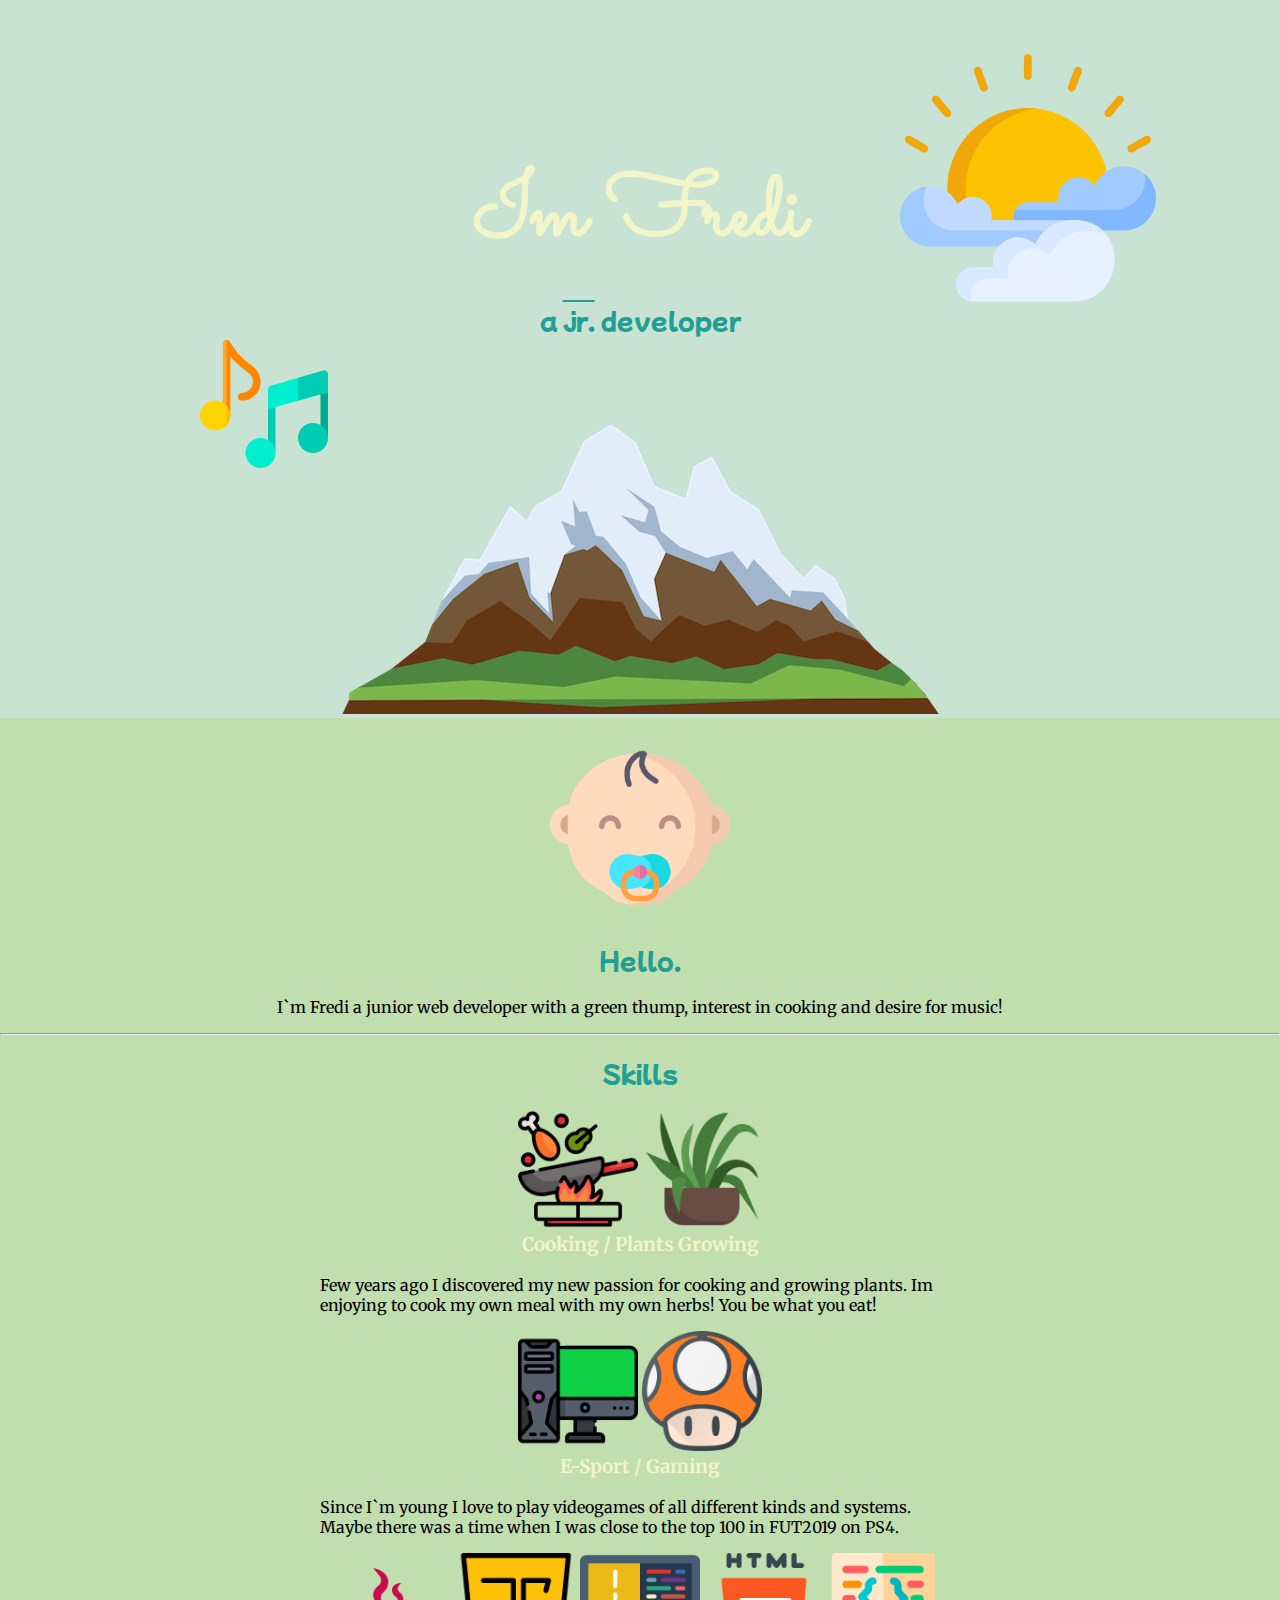
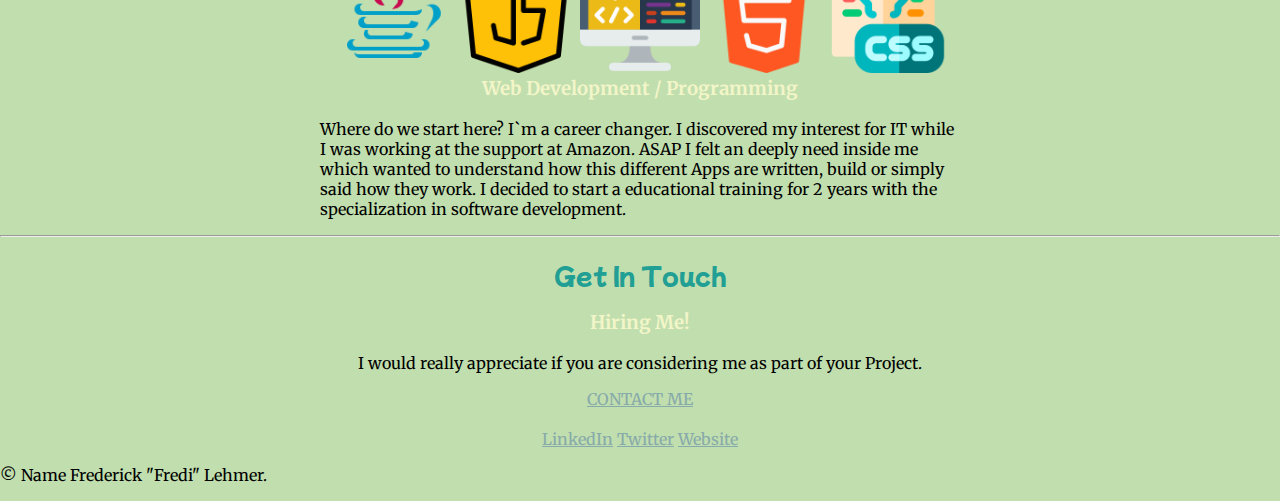
<file: index.html>
<!DOCTYPE html>
<html lang="en" dir="ltr">

<head>
  <meta charset="utf-8">
  <title>Fredi`s Webpage</title>
  <link rel="stylesheet" href="css/styles.css">
  <link rel="icon" href="favicon.ico">
  <link rel="preconnect" href="https://fonts.googleapis.com">
  <link rel="preconnect" href="https://fonts.gstatic.com" crossorigin>
  <link href="https://fonts.googleapis.com/css2?family=Merriweather&family=Mochiy+Pop+P+One&family=Sacramento&display=swap" rel="stylesheet">
</head>

<body>


  <div class="topcontainer">
    <img class="topCloud" src="images/sun.png" alt="cloud-img">
    <h1>Im Fredi</h1>
    <h2>a <span>jr.</span> developer</h2>
    <img class="bottomCloud" src="images/music-note.png" alt="cloud-img">
    <img src="images/mountain.png" alt="mountain-img">

  </div>

  <div class="middlecontainer">
    <div class="profile">
      <img class="profilePicture" src="images/baby.png" alt="Me">
      <h2>Hello.</h2>
      <p class="parCenter">I`m Fredi a junior web developer with a green thump, interest in cooking and desire for music!</p>
    </div>
    <hr>
    <div class="skills">
      <h2>Skills</h2>
      <div class="skill-row">
        <img class="skillPicture" src="images/cooking.png" alt="Plant">
        <img class="skillPicture" src="images/spider-plant.png" alt="Plant">
        <h3>Cooking / Plants Growing</h3>
        <p>Few years ago I discovered my new passion for cooking and growing plants. Im enjoying to cook my own meal with my own herbs! You be what you eat!</p>
      </div>
      <div class="skill-row">
        <img class="skillPicture" src="images/pc.png" alt="Gaming">
        <img class="skillPicture" src="images/toad.png" alt="Mushroom">
        <h3>E-Sport / Gaming</h3>
        <p>Since I`m young I love to play videogames of all different kinds and systems. Maybe there was a time when I was close to the top 100 in FUT2019 on PS4. </p>
      </div>
      <div class="skill-row">
        <img class="skillPicture" src="images/java.png" alt="Java">
        <img class="skillPicture" src="images/java-script.png" alt="Java-Script">
        <img class="skillPicture" src="images/coding.png" alt="Coding">
        <img class="skillPicture" src="images/html-5.png" alt="HTML">
        <img class="skillPicture" src="images/css.png" alt="CSS">
        <h3>Web Development / Programming</h3>
        <p>Where do we start here? I`m a career changer. I discovered my interest for IT while I was working at the support at Amazon. ASAP I felt an deeply need inside me which wanted to understand how this different Apps are written, build or simply said how they work.  I decided to start a educational training for 2 years with the specialization in software development. </p>
      </div>
    </div>
    <hr>
    <div class="contact-me">
      <h2>Get In Touch</h2>
      <h3>Hiring Me!</h3>
      <p class="parCenter">I would really appreciate if you are considering me as part of your Project. </p>
      <a class="btn" href="mailto:name@email.com">CONTACT ME</a>
    </div>
  </div>


  <div class="bottomcontainer">
    <a class="footer-link" href="https://www.linkedin.com/">LinkedIn</a>
    <a class="footer-link" href="https://twitter.com/">Twitter</a>
    <a class="footer-link" href="https://www.appbrewery.co/">Website</a>
    <p>© Name Frederick "Fredi" Lehmer.</p>

  </div>
</body>

</html>
</file>
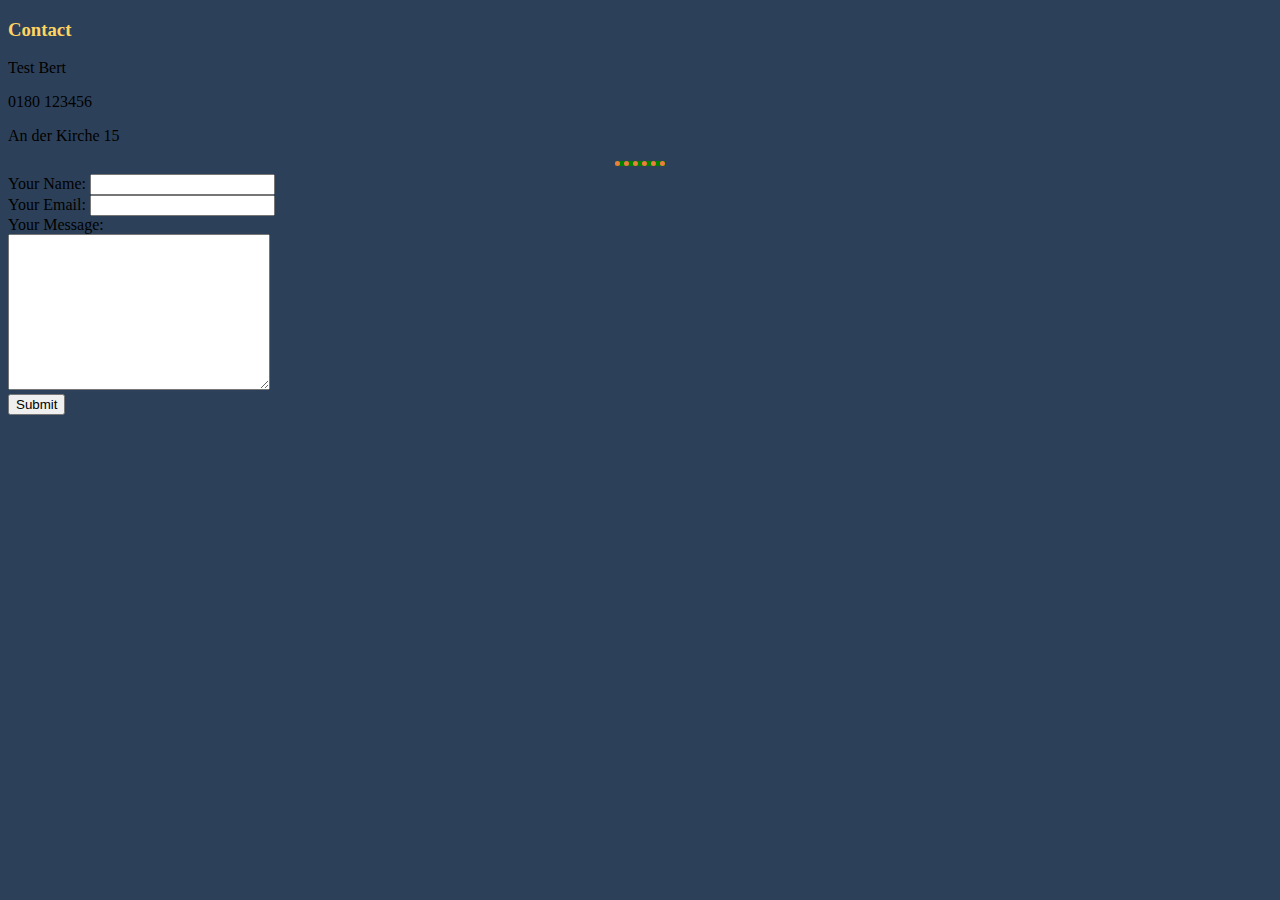
<file: contact.html>
<!DOCTYPE html>
<html lang="en" dir="ltr">
  <head>
    <meta charset="utf-8">
    <title>Contact Me</title>
    <link rel="stylesheet" href="css/style.css">
  </head>
  <body>
    <h3>Contact</h3>
      <p>Test Bert</p>
      <p>0180 123456</p>
      <p>An der Kirche 15</p>
<hr color="green">
      <form class="" action="mailto:Test@test.com" method="post" enctype="text/plain">
        <label for="">Your Name: </label>
        <input type="text" name="yourName" value=""><br>
        <label for="">Your Email:</label>
        <input type="email" name="yourEmail" value=""><br>
        <label for="">Your Message: </label><br>
        <textarea name="yourMessage" rows="10" cols="30"></textarea><br>
        <input type="submit" name="">
      </form>
  </body>
</html>
</file>
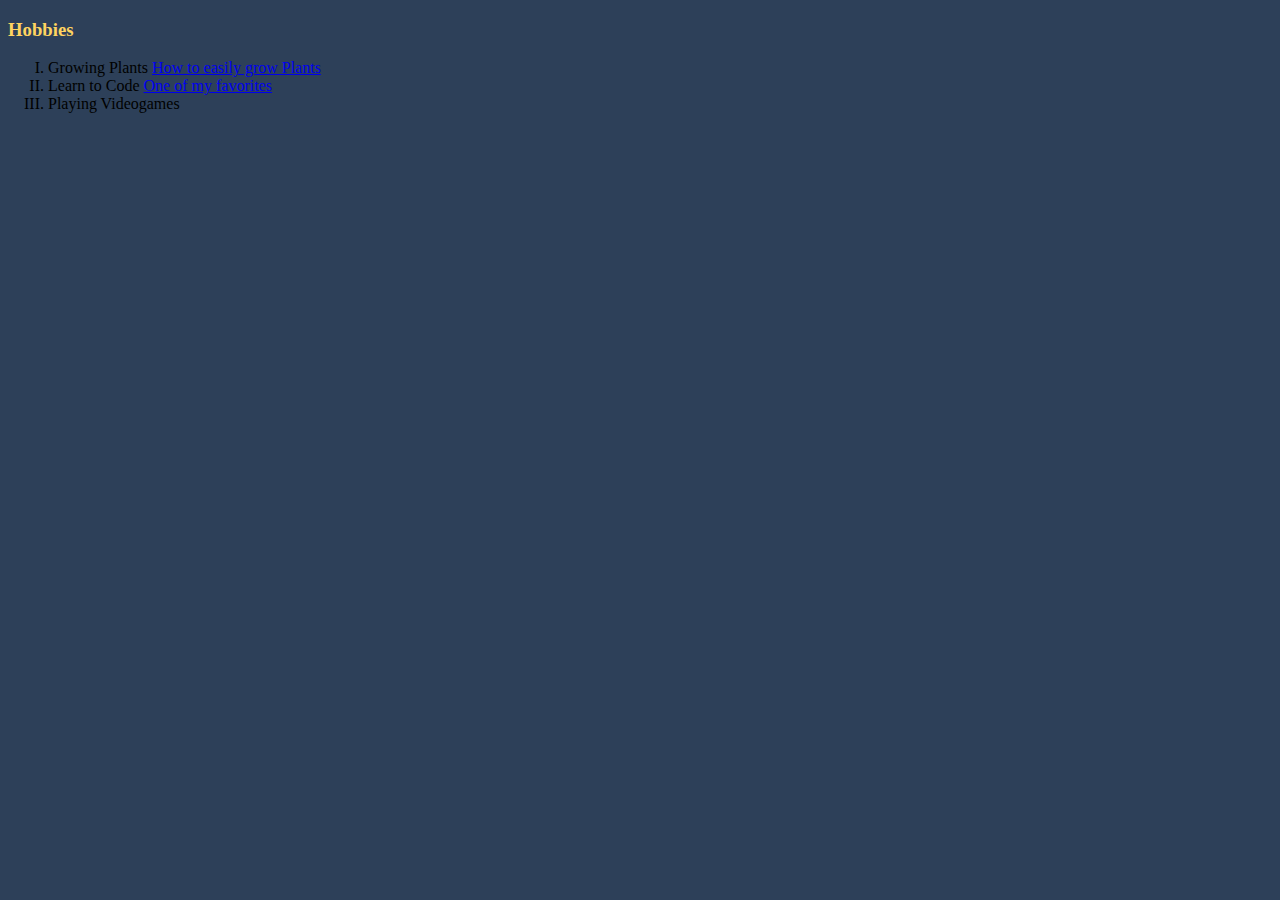
<file: hobbies.html>
<!DOCTYPE html>
<html lang="en" dir="ltr">
  <head>
    <meta charset="utf-8">
    <title>My Hobbies</title>
    <link rel="stylesheet" href="css/style.css">
  </head>
  <body>
    <h3>Hobbies</h3>
    <ol type="I">
      <li>Growing Plants <a href="https://www.youtube.com/watch?v=VJvVASJM0cE">How to easily grow Plants</a> </li>
      <li>Learn to Code <a href="https://www.udemy.com/course/the-complete-web-development-bootcamp/learn/lecture/12287450#overview"> One of my favorites</a> </li>
      <li>Playing Videogames</li>
    </ol>
  </body>
</html>
</file>
<file: css/styles.css>
body{
  background-color: #C1DEAE;
  margin: 0;
  text-align: center;
  font-family: 'Merriweather', serif;
}

h1{

  color: #F2F5C8;
  font-size: 90px;
  margin: 50px auto 0 auto;
  font-family: 'Sacramento', serif;
}

h2{
  font-weight: normal;
  color: #219F94;
  font-family: 'Mochiy Pop P One', serif;
  font-size: 1.5rem;
}

h3{
  color: #F2F5C8;
  margin-top: 0;
  font-family: 'Merriweather', serif;
}

span{
  text-decoration: overline;

}

p{
  font-family: 'Merriweather', serif;
  text-align: left;
}

a{
  color: #87AAAA;
}

.topcontainer{
    background-color: #C8E3D4;
    position: relative;
    padding-top: 100px;
}

.middlecontainer{
  margin: auto;
  padding-top: 20px;
  padding-bottom: 20px;
}

.bottomcontainer{


}

.topCloud{
  position: absolute;
  left: 900px;
  top: 50px;
}


.bottomCloud{
  position: absolute;
  left: 200px;
  bottom: 250px;
}

.skill-row{
  width: 50%;
  margin: auto;
}

.profilePicture{
  height: 180px;
}

.skillPicture{
  height: 120px;
}

.parCenter{
  text-align: center;
}
</file>
<file: css/style.css>
body {
  background-color: #2D4059;
}

hr {
  border-style: dotted none none;
  border-color: #F07B3F;
  border-width: 5px;
  width: 50px;

}

h1{
  color: #EA5455;
}


h3{
  color: #FFD460;
}
</file>
